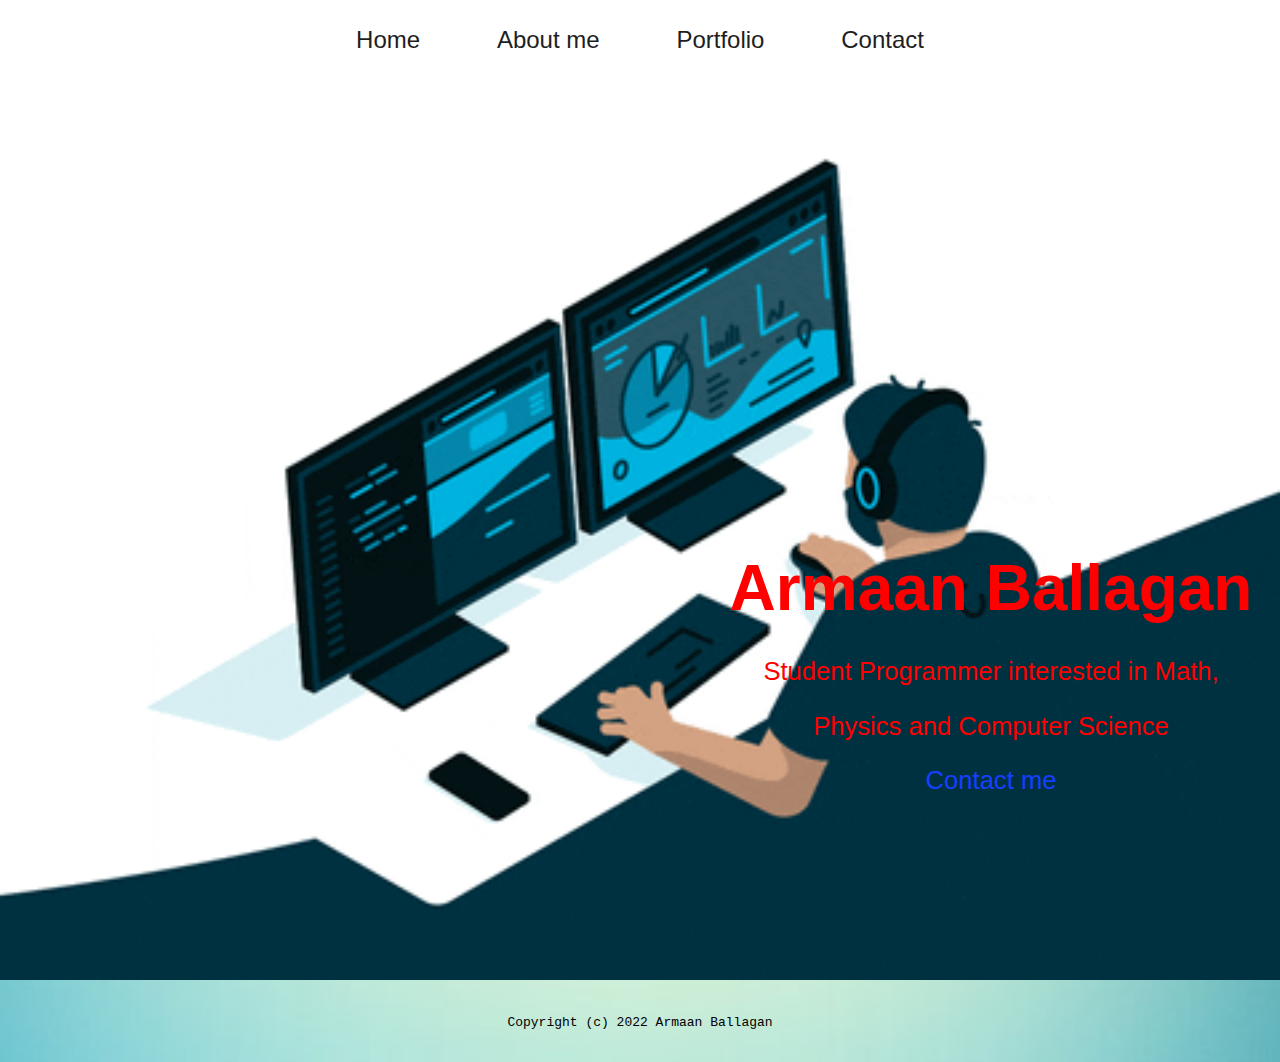
<file: index.html>
<!doctype html>

<!-- this is a comment for human! -->

<html lang="en">

  <header>
    <title>Armaan Ballagan's Portal</title>
    <link rel="stylesheet" href = "css/master.css">
    <link rel="FaviconIcon" href="favicon.ico" type="image/x-icon">
    <link rel="shortcut" href="favicon.ico" type="image/x-icon">
    <meta name="viewport" content = "width=device-width, initial-scale1,shrink-to-fit-no">
    <meta name="name" content = " Armaan Ballagan's Portal">
    <meta name = "robots" content = "noindex, nofollow">
  </header>

  <body>
    <nav>
      <ul>
        <li><a href="index.html">Home</a></li>
        <li><a href="about_me.html">About me</a></li>
        <li><a href="portfolio.html">Portfolio</a></li>
        <li><a href="contact_folder/contact.html">Contact</a></li>
      </ul>
    </nav>

    <section class="title-gif">
      <div class="title-text">
        <h1 class = "title_name">Armaan Ballagan</h1>
        <p>Student Programmer interested in Math,</p>
        <p>     Physics and Computer Science</p>
        <p><a href="contact_folder/contact.html">Contact me</a></p>
      </div>
    </section>


  </body>

  <footer>
    <code>Copyright (c) 2022 Armaan Ballagan</code>
  </footer>

</html>
</file>
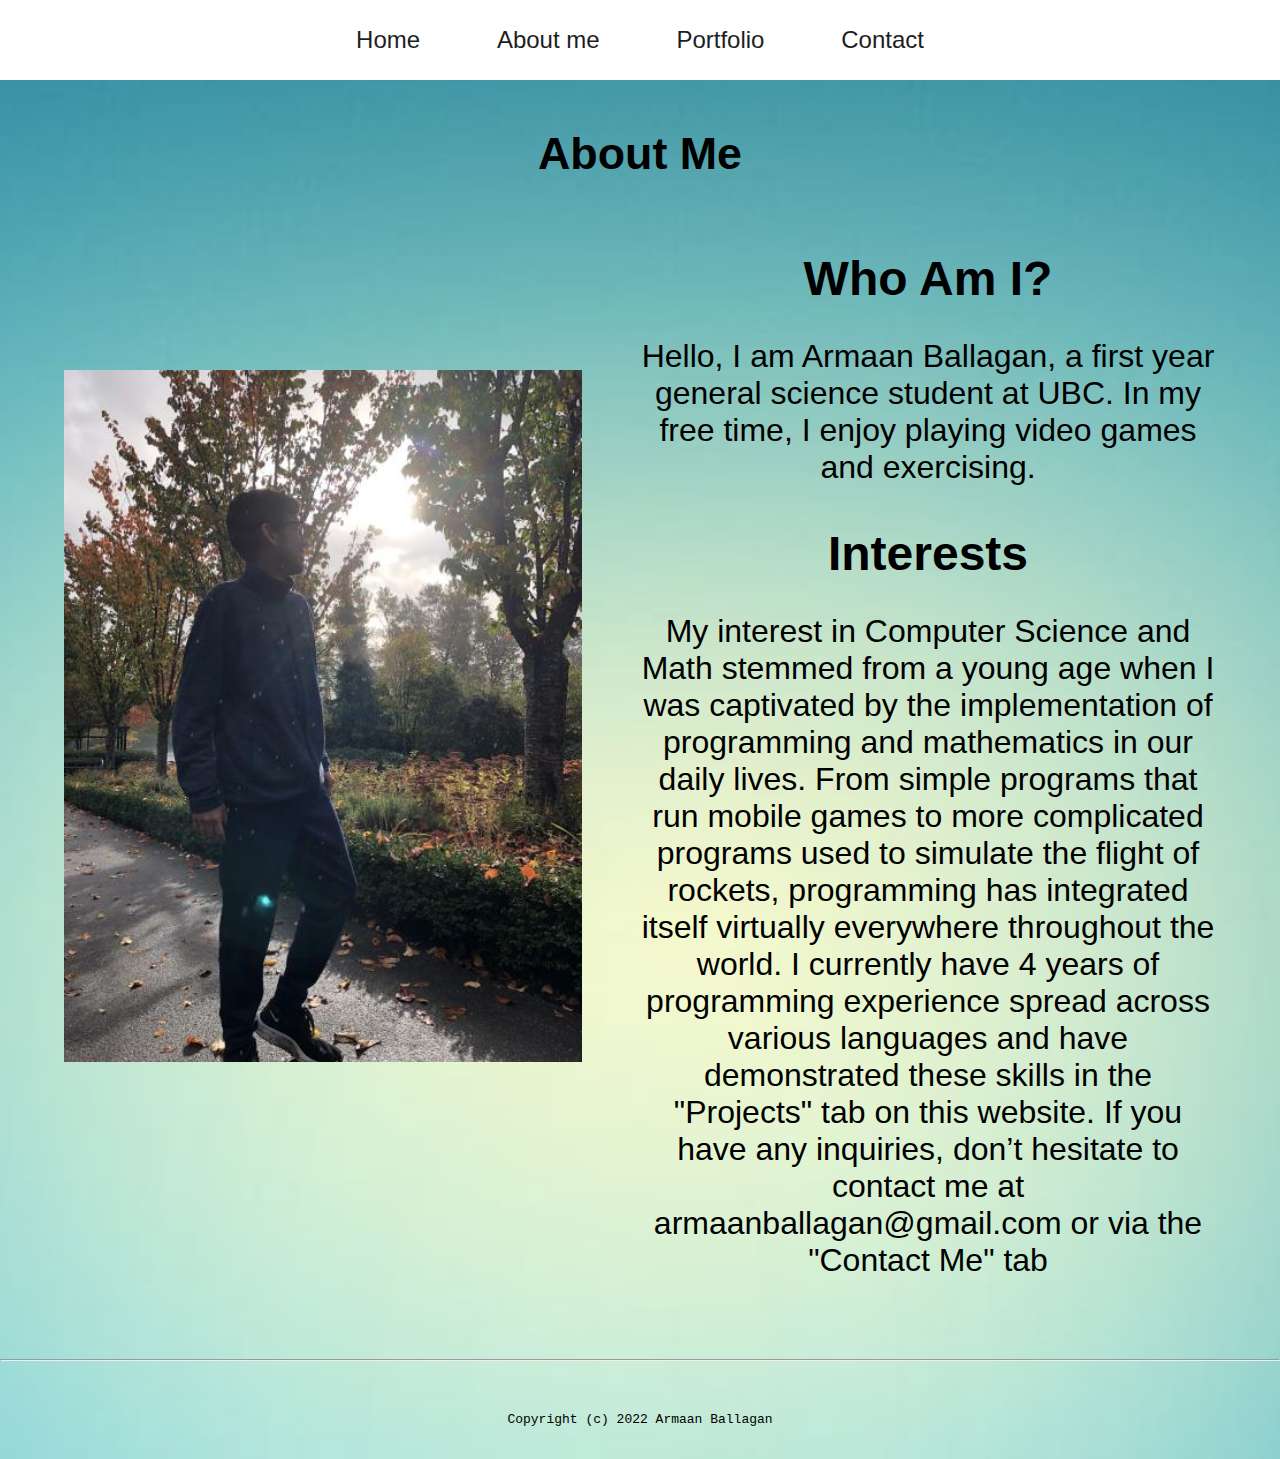
<file: about_me.html>
<!doctype html>

<!-- this is a comment for human! -->

<html lang="en">

  <header>
    <title>Armaan Ballagan's Resume</title>
    <link rel="stylesheet" href = "css/master.css">
    <link rel="FaviconIcon" href="favicon.ico" type="image/x-icon">
    <link rel="shortcut" href="favicon.ico" type="image/x-icon">
    <meta name="viewport" content = "width=device-width, initial-scale1,shrink-to-fit-no">
    <meta name="name" content = " Armaan Ballagan's Portal">
    <meta name = "robots" content = "noindex, nofollow">
  </header>

  <body>
    <nav>
      <ul>
        <li><a href="index.html">Home</a></li>
        <li><a href="about_me.html">About me</a></li>
        <li><a href="portfolio.html">Portfolio</a></li>
        <li><a href="contact_folder/contact.html">Contact</a></li>
      </ul>
    </nav>



    <h1>About Me</h1>
    <section class = "about_me">
      <div class="columns">
          <img class = "about_me_image" src="images/about_me_picture.jpg" width = "90%" alt="Unable to load image :(">
          <div>
            <h2 style="margin-bottom: 0.5rem;">Who Am I?</h2>
            <p>Hello, I am Armaan Ballagan, a first year general science student at UBC. In my free time, I enjoy playing video games and exercising.</p>
            <h2 style="margin-bottom: 0.5rem;">Interests</h2>
            <p>My interest in Computer Science and Math stemmed from a young age when I was captivated by the implementation of programming and mathematics in our daily lives. From simple programs that run mobile games to more complicated programs used to simulate the flight of rockets, programming has integrated itself virtually everywhere throughout the world. I currently have 4 years of programming experience spread across various languages and have demonstrated these skills in the "Projects" tab on this website. If you have any inquiries, don’t hesitate to contact me at armaanballagan@gmail.com or via the "Contact Me" tab</p>
        </div>
      </div>
    </section>


</body>

<footer>
  <hr>
  <code>Copyright (c) 2022 Armaan Ballagan</code>

</footer>
</html>
</file>
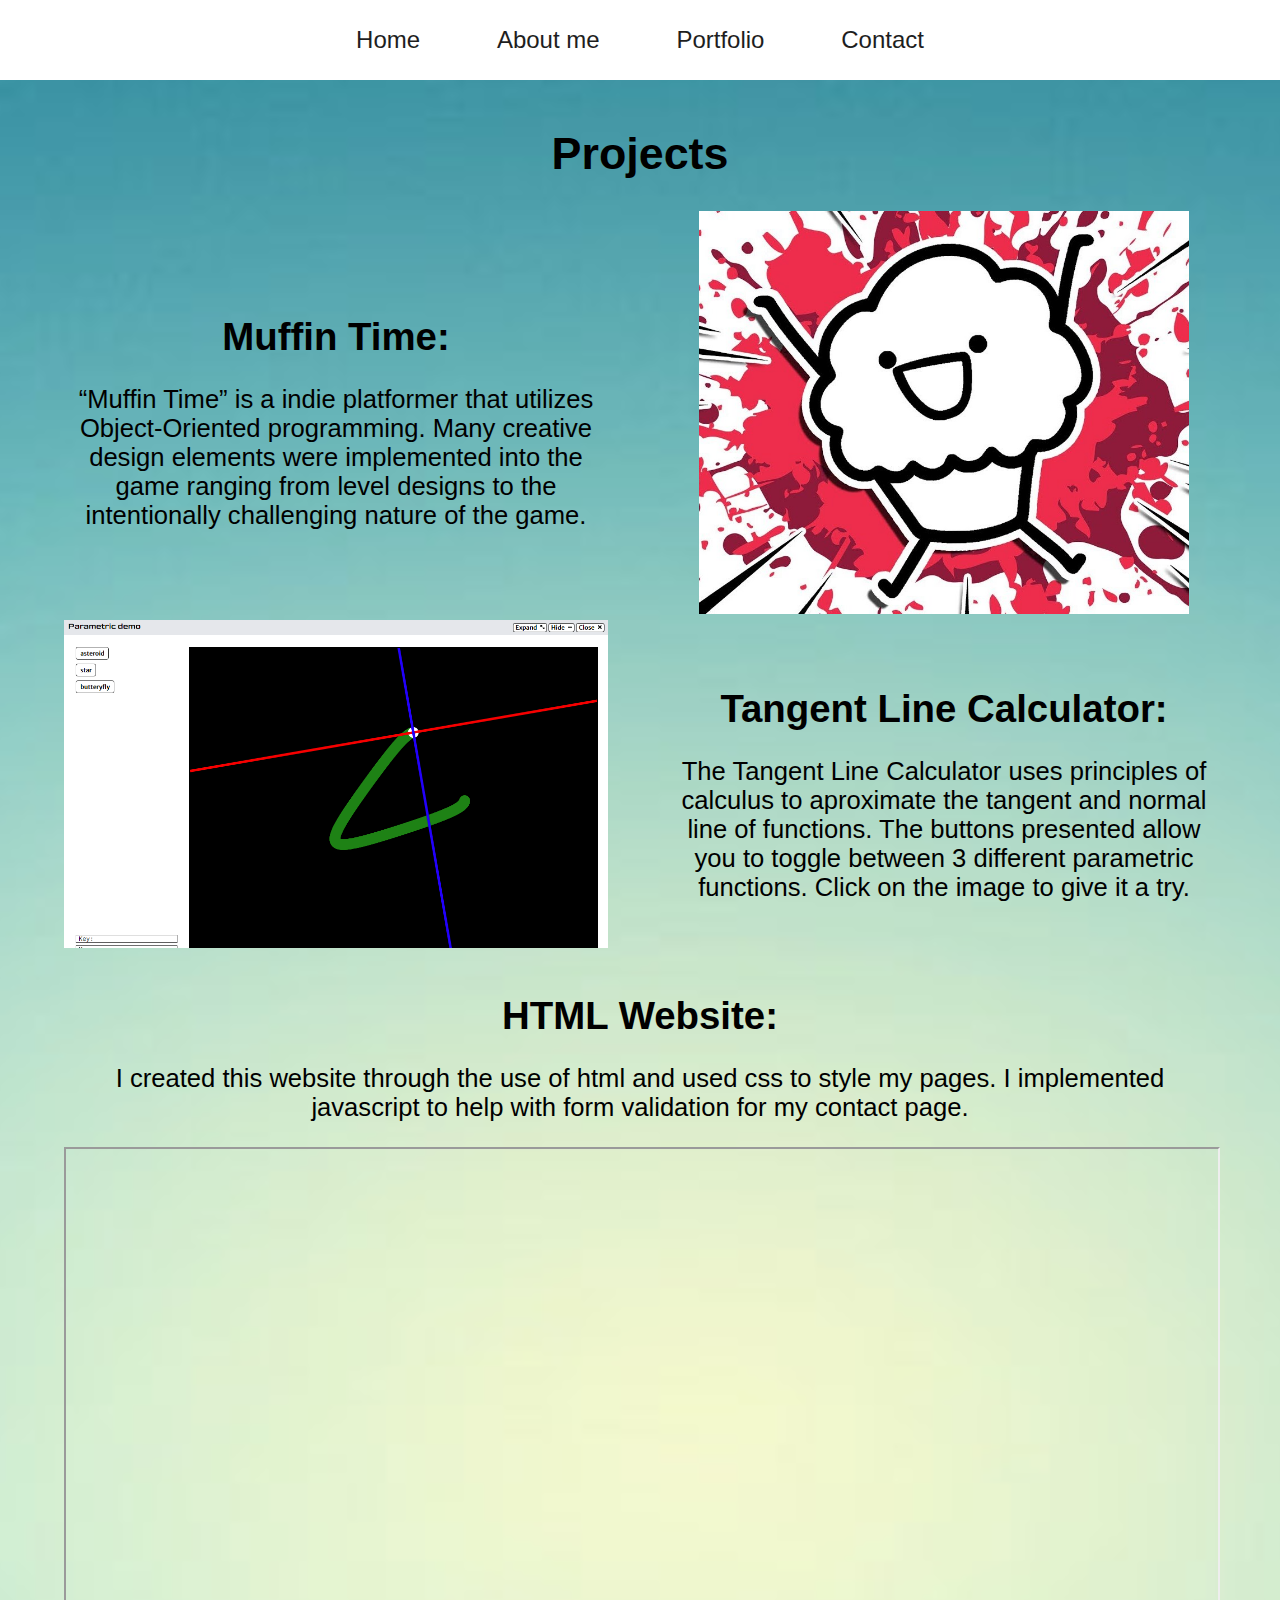
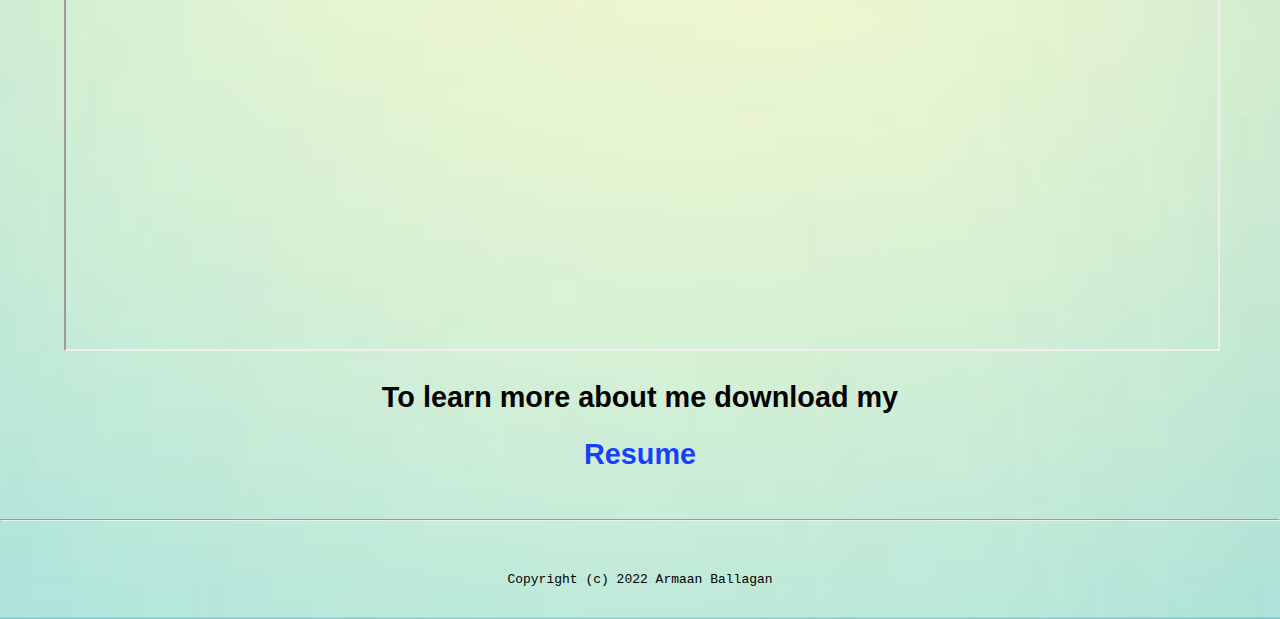
<file: portfolio.html>
<!doctype html>

<!-- this is a comment for human! -->

<html lang="en">

  <header>
    <title>Armaan Ballagan's Resume</title>

    <link rel="stylesheet" href = "css/master.css">
    <link rel="FaviconIcon" href="favicon.ico" type="image/x-icon">
    <link rel="shortcut" href="favicon.ico" type="image/x-icon">
    <meta name="viewport" content = "width=device-width, initial-scale1,shrink-to-fit-no">
    <meta name="name" content = " Armaan Ballagan's Portal">
    <meta name = "robots" content = "noindex, nofollow">



  <style>
  h2 {margin-bottom: 1rem;}
</style>
  </header>

  <body>

    <nav>
      <ul>
        <li><a href="index.html">Home</a></li>
        <li><a href="about_me.html">About me</a></li>
        <li><a href="portfolio.html">Portfolio</a></li>
        <li><a href="contact_folder/contact.html">Contact</a></li>
      </ul>
    </nav>

    <h1>Projects</h1>
    <section class="portfolio">
      <div class="columns">
        <div class="portfolio_text">
          <h2 class="project_title">Muffin Time:</h2>
          <p class="column_text"> “Muffin Time” is a indie platformer that utilizes Object-Oriented programming. Many creative design elements were implemented into the game ranging from level designs to the intentionally challenging nature of the game.</p>
        </div>
        <a target = blank href="https://py3.codeskulptor.org/#user309_z2TlcWaC4L_1.py"><img src="images/muffin_time.jpg" alt="Couldn't load image :(" width="90%"></a>
      </div>

      <div class="columns">
          <a target = blank href="https://py3.codeskulptor.org/#user307_1aeEMreVeO_9.py"><img src="images/tangent_line_assignment.png" alt="Couldn't load image :(" width="100%"></a>
          <div class="portfolio_text">
          <h2 class="project_title">Tangent Line Calculator:</h2>
          <p class="column_text"> The Tangent Line Calculator uses principles of calculus to aproximate the tangent and normal line of functions. The buttons presented allow you to toggle between 3 different parametric functions. Click on the image to give it a try.</p>
          </div>
        </div>

      <div class="wrapper">
      <h2 class="project_title">HTML Website:</h2>
      <p class="column_text">I created this website through the use of html and used css to style my pages. I implemented javascript to help with form validation for my contact page.</p>

      <iframe src="https://armaanballagan.github.io/"  width="100%" height = "800px" title="My Website"></iframe>
      </div>

    </section>


        <!-- don't post physical address, personal phone number or other personal information on the web! -->

        <h4>To learn more about me download my</h4>
        <h4><a href="resume.pdf" download="Armaan Ballagan's Resume">Resume</a></h4>






  </body>

  <footer>
  <hr>
  <code>Copyright (c) 2022 Armaan Ballagan</code>
  </footer>

</html>
</file>
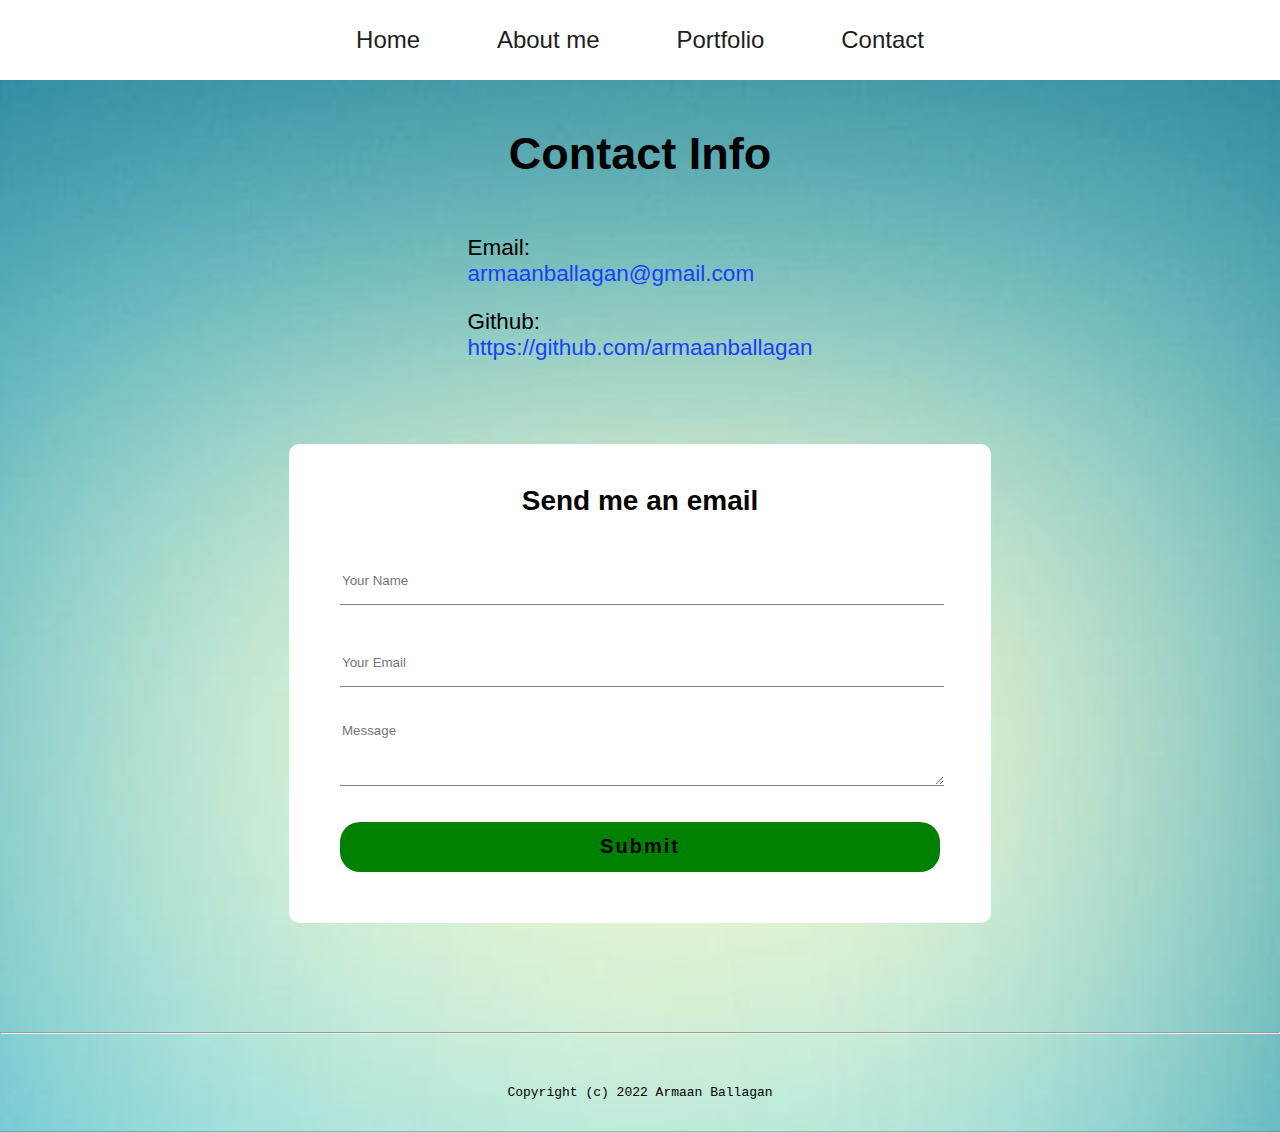
<file: contact_folder/contact.html>
<!doctype html>

<!-- this is a comment for human! -->

<html lang="en">

  <header>
    <title>Armaan Ballagan's Portal</title>
    <script type="text/javascript" src="validate.js"></script>
    <link rel="stylesheet" href = "../css/master.css">
    <link rel="FaviconIcon" href="favicon.ico" type="image/x-icon">
    <link rel="shortcut" href="favicon.ico" type="image/x-icon">
    <meta name="viewport" content = "width=device-width, initial-scale1,shrink-to-fit-no">
    <meta name="name" content = " Armaan Ballagan's Portal">
    <meta name = "robots" content = "noindex, nofollow">
  </header>

  <body>
    <nav>
      <ul>
        <li><a href="../index.html">Home</a></li>
        <li><a href="../about_me.html">About me</a></li>
        <li><a href="../portfolio.html">Portfolio</a></li>
        <li><a href="../contact_folder/contact.html">Contact</a></li>
      </ul>
    </nav>

    <h1 style = "font-size:5vh;">Contact Info</h1>
    <div class="contact_info">
      <p>Email: <a href = "mailto:armaanballagan@gmail.com">armaanballagan@gmail.com</a></p>
      <p>Github: <a href="https://github.com/armaanballagan">https://github.com/armaanballagan</a></p>
    </div>




    <div class="container">
      <form id ="contact-form" method = "post" action = "https://formspree.io/f/xoqbkjnz" onsubmit="return validate();">

        <h2> Send me an email</h2>

        <input id = "full-name" name= "name" type = "text" class = "form-control" placeholder = "Your Name" required><br>

        <input name= "email" type = "text" class = "form-control" placeholder = "Your Email" required><br>

        <textarea name ="message" class = "form-control" placeholder = "Message" rows = "4" required></textarea>
        <input type = "submit" class = "form-control submit" value = "Submit">
      </form>
    </div>

  </body>

  <footer>
    <hr>
    <code>Copyright (c) 2022 Armaan Ballagan</code>

  </footer>

</html>
</file>
<file: css/master.css>
/* Cascading stylesheet for the website */

/* Text inside these asterisks and slashes are comments for human */

  a {
    color: #173FFF;
    /* set the text color to blue here */
    text-decoration: none; /* This means we do not want hyperlinks to be underlined */
    display: block
  }

  a:hover {
    color: #48079D;
    /* set the text color to red here */
    text-decoration: none; /* This means we do not want hyperlinks to be underlined */
  }




  body {
    background-color: beige;
    background-image: url("../images/background.jpg");
    color: black;
    font-family: Arial, Helvetica, sans-serif;
    text-align: center;
    margin: 0;
    padding: 0;
    background-size: cover;
    background-position: center;
    box-sizing: border-box;
    }


  footer {
    margin-top: 2rem;
    margin-bottom: 2rem;
  }

  h1 {
    font-size: 3.5vw;
    margin-bottom: 2rem;
    margin-top: 3rem;
   }

  h2 {
    margin-top: 2.5rem;
    margin-bottom: 2.5rem;
    /* set the text color of to #075AAB here */
    /* set both the bottom margin and top margin to 2.5rem here */
   }

  h3 {
    margin-bottom: 0;
    margin-top: 2rem;
  }

  h4 {
    margin-bottom: 1rem;
    margin-top: 1.5rem;
    font-size: 2.25vw;
  }

  h5 {
    margin-top: 0.5rem;
  }

  hr {
    margin-bottom: 3rem;
    margin-top: 3rem;
  }

  .title-gif {
    display: flex;
    width: 100%;
    height: 100vh;
    background-image: url("../images/programming.gif");
    background-position: center;
    background-repeat: no-repeat;
    background-size: 100%;
    margin: 0 auto;
    padding: 0;



    }

    .title-text {
      position: relative;
      color: red;
      max-height: 20vh;
      font-size: 2vw;
      top: 47vh;
      left: 57vw;
    }
      .title_name {
          font-size: 5vw;
      }



    .about_me {
      font-size: 2.5vw;
    }
    .portfolio {
      font-size: 2vw;
    }
    .project_title {
      font-weight: bold;
    }


    .wrapper{
      margin: auto;
      width: 90%;
}




  .portfolio .columns{
    max-width: 90%;
    grid-column-gap: 5vw;
  }
    .columns {
      display: grid;
      grid-template-columns: 1fr 1fr;
      text-align: center;
      align-items: center;
      margin: 0 auto;
      color: black;


    }

    .about_me_image{
      margin-bottom: 10vh;
    }
    .about_me .columns{
      max-width: 90%;
    }



  .contact_info {
    text-align: left;
    font-size: 2.5vh;
    display:inline-block;

  }



  .container {
    width: 100%;
    height: 100vh;
    max-height: 600px;
    display: flex;
    align-items: center;
    justify-content: center;



  }

  form{
    background: white;
    display: flex;
    flex-direction: column;
    padding: 2vw 4vw;
    width: 90%;
    max-width: 600px;
    border-radius: 10px;
    margin: 0 auto;

  }

  form h2{
    font-size: 1.75rem;
    color: black;
    font-weight: 800;
    margin-top: 15px;
    margin-bottom: 40px;
  }


  .form-control{
    font-family: arial;
    width: 100%;
    background: transparent;
    border: none;
    outline: none;
    border-bottom: 1px solid gray;
    color: black;
    margin-bottom: 16px;
  }

  form .submit {
    background: green;
    border-color: transparent;
    font-size: 20px;
    font-weight: bold;
    letter-spacing: 2px;
    height: 50px;
    margin-top: 20px;
    margin-bottom: 25px;
    border-radius: 20px;
    align: center;

  }

  form .submit:hover{
    background-color: blue;
    cursor: pointer;

  }

  input{
      min-height: 45px;

    }



  /* this controls how the bullet points in the resume page looks */
  ul {
    display: table;
    margin: 0 auto;
    padding: 0px;
    text-align: left;

  }



  /* navigation menu */
  nav {
    width:100%;
    height: auto;
    background-color: #fff;

  }

  nav ul {
    margin: 0 auto;
    padding: 0px;
    text-align: left;

  }

  nav ul li {
    display: inline-block;
    list-style: none;
    line-height: 5rem;

  }

  nav ul li a {
    display: block;
    font-size: 150%;
    font-family: arial;
    color: #1e1e1e;
    font-weight: 500;
    padding: 0 3vw;
  }
</file>
